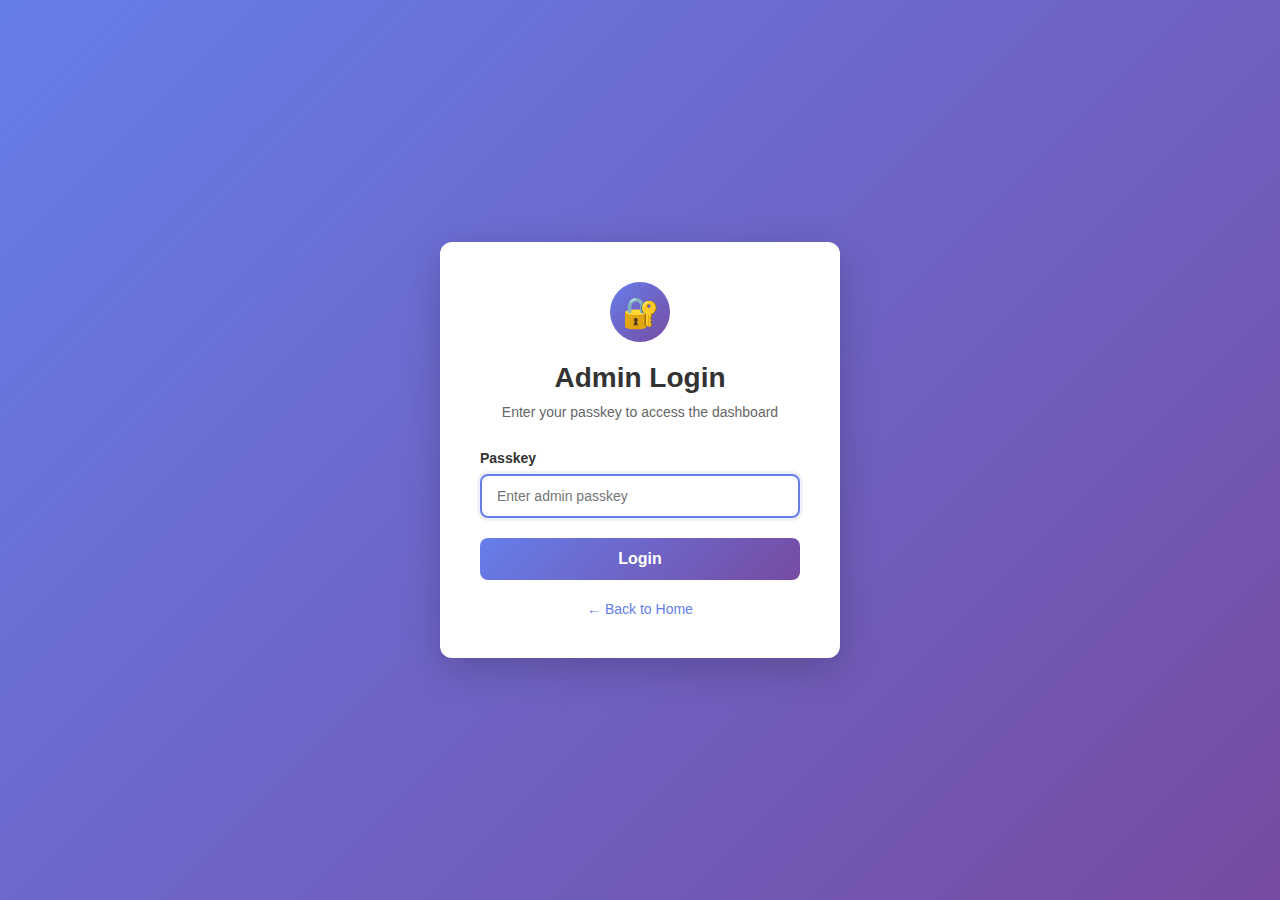
<file: Student tracker/admin-login.html>
<!DOCTYPE html>
<html lang="en">
<head>
  <meta charset="UTF-8">
  <meta name="viewport" content="width=device-width, initial-scale=1.0">
  <title>Admin Login - Study Tracker</title>
  <style>
    * {
      margin: 0;
      padding: 0;
      box-sizing: border-box;
    }

    body {
      font-family: 'Segoe UI', Tahoma, Geneva, Verdana, sans-serif;
      background: linear-gradient(135deg, #667eea 0%, #764ba2 100%);
      display: flex;
      align-items: center;
      justify-content: center;
      min-height: 100vh;
      padding: 20px;
    }

    .login-container {
      background: white;
      border-radius: 12px;
      box-shadow: 0 10px 40px rgba(0, 0, 0, 0.2);
      width: 100%;
      max-width: 400px;
      padding: 40px;
    }

    .login-header {
      text-align: center;
      margin-bottom: 30px;
    }

    .login-header h1 {
      color: #333;
      font-size: 28px;
      margin-bottom: 10px;
    }

    .login-header p {
      color: #666;
      font-size: 14px;
    }

    .admin-icon {
      width: 60px;
      height: 60px;
      background: linear-gradient(135deg, #667eea 0%, #764ba2 100%);
      border-radius: 50%;
      display: flex;
      align-items: center;
      justify-content: center;
      font-size: 30px;
      margin: 0 auto 20px;
    }

    .form-group {
      margin-bottom: 20px;
    }

    label {
      display: block;
      color: #333;
      font-weight: 600;
      margin-bottom: 8px;
      font-size: 14px;
    }

    input[type="password"] {
      width: 100%;
      padding: 12px 15px;
      border: 2px solid #e0e0e0;
      border-radius: 8px;
      font-size: 14px;
      transition: border-color 0.3s ease;
    }

    input[type="password"]:focus {
      outline: none;
      border-color: #667eea;
      box-shadow: 0 0 0 3px rgba(102, 126, 234, 0.1);
    }

    .login-btn {
      width: 100%;
      padding: 12px;
      background: linear-gradient(135deg, #667eea 0%, #764ba2 100%);
      color: white;
      border: none;
      border-radius: 8px;
      font-size: 16px;
      font-weight: 600;
      cursor: pointer;
      transition: transform 0.2s ease, box-shadow 0.2s ease;
    }

    .login-btn:hover {
      transform: translateY(-2px);
      box-shadow: 0 5px 20px rgba(102, 126, 234, 0.4);
    }

    .login-btn:active {
      transform: translateY(0);
    }

    .error-message {
      color: #ef4444;
      font-size: 14px;
      text-align: center;
      margin-top: 15px;
      display: none;
      animation: slideDown 0.3s ease;
    }

    .error-message.show {
      display: block;
    }

    .back-link {
      text-align: center;
      margin-top: 20px;
    }

    .back-link a {
      color: #667eea;
      text-decoration: none;
      font-size: 14px;
      transition: color 0.3s ease;
    }

    .back-link a:hover {
      color: #764ba2;
      text-decoration: underline;
    }

    @keyframes slideDown {
      from {
        opacity: 0;
        transform: translateY(-10px);
      }
      to {
        opacity: 1;
        transform: translateY(0);
      }
    }
  </style>
</head>
<body>
  <div class="login-container">
    <div class="login-header">
      <div class="admin-icon">🔐</div>
      <h1>Admin Login</h1>
      <p>Enter your passkey to access the dashboard</p>
    </div>

    <form id="adminLoginForm">
      <div class="form-group">
        <label for="adminPassword">Passkey</label>
        <input 
          type="password" 
          id="adminPassword" 
          placeholder="Enter admin passkey" 
          required
          autofocus
        >
      </div>

      <button type="submit" class="login-btn">Login</button>

      <div id="errorMessage" class="error-message">
        ❌ Incorrect passkey. Try again.
      </div>
    </form>

    <div class="back-link">
      <a href="Index.html">← Back to Home</a>
    </div>
  </div>

  <script>
    // Admin passkey (change this to your own secret)
    const ADMIN_PASSKEY = "8621";

    document.getElementById('adminLoginForm').addEventListener('submit', (e) => {
      e.preventDefault();

      const passwordInput = document.getElementById('adminPassword');
      const errorMsg = document.getElementById('errorMessage');
      const enteredPassword = passwordInput.value.trim();

      if (enteredPassword === ADMIN_PASSKEY) {
        // Store admin session
        sessionStorage.setItem('adminAuthenticated', 'true');
        window.location.href = 'admin-dashboard.html';
      } else {
        errorMsg.classList.add('show');
        passwordInput.value = '';
        passwordInput.focus();
        setTimeout(() => {
          errorMsg.classList.remove('show');
        }, 3000);
      }
    });
  </script>
</body>
</html>
</file>
